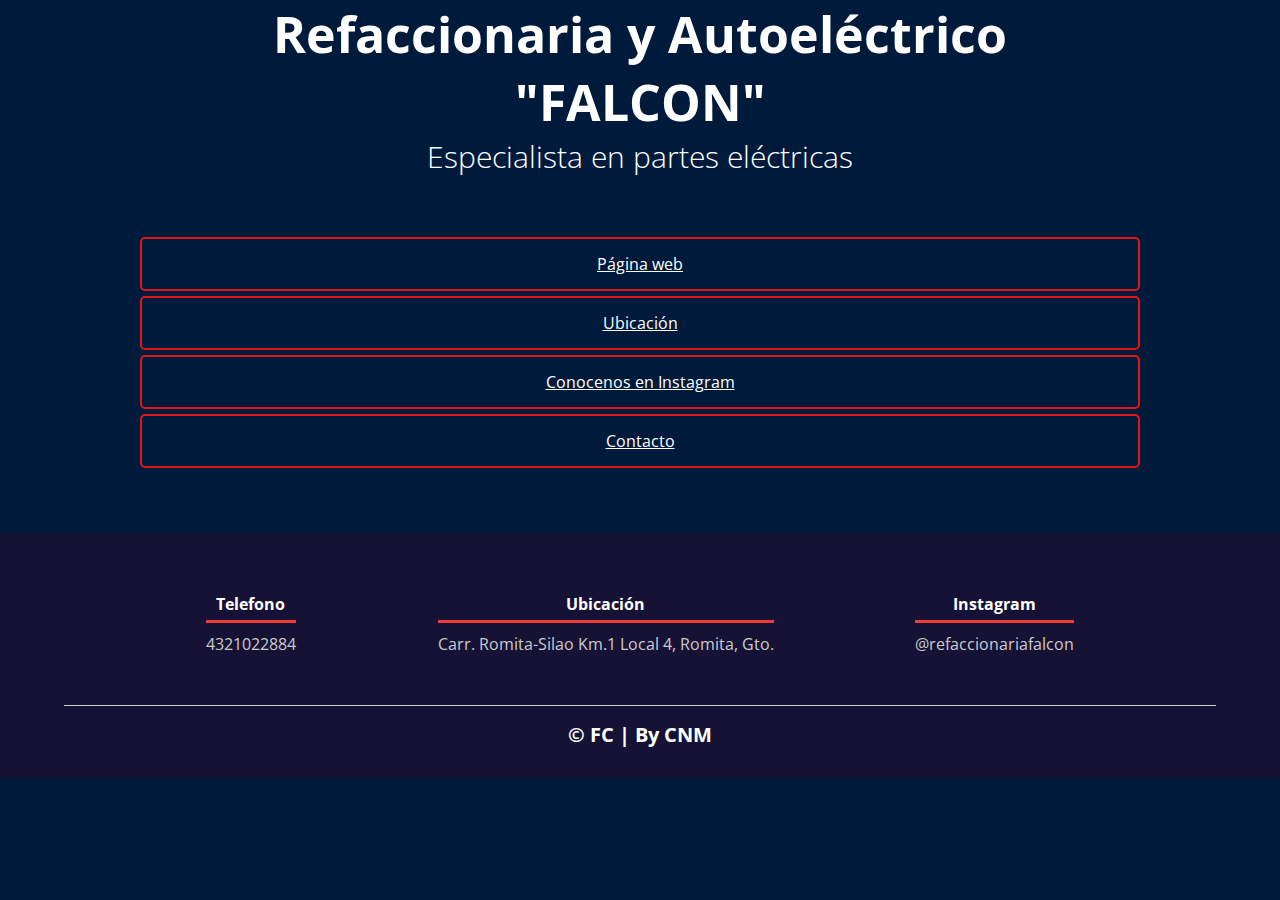
<file: index.html>
<!DOCTYPE html>
<html lang="en">
    <head>
        <meta charset="UTF-8">
        <meta http-equiv="X-UA-Compatible" content="IE=edge">
        <meta name="viewport" content="width=device-width, initial-scale=1.0">
        <title>REFACCIONARIA FC</title>
        <link rel="shortcut icon" href="imag/icono.png" type="image/x-icon">
        <link rel="stylesheet" href="css/estilos.css">
        <link rel="preconnect" href="https://fonts.googleapis.com">
        <link rel="preconnect" href="https://fonts.gstatic.com" crossorigin>
        <link href="https://fonts.googleapis.com/css2?family=Open+Sans:ital,wght@0,300;0,400;0,700;0,800;1,400&display=swap" rel="stylesheet">
    </head>

<body>
<main>
    <section class="textos-header">
        <h1>Refaccionaria y Autoeléctrico</h1>
        <h1> "FALCON" </h1>
        <h2>Especialista en partes eléctricas</h2>
    </section>
    <section class="contenedor">
<a class="btn primary btn-block" href="index1.html">Página web</a>
<a class="btn secondary btn-block" href="https://www.google.com/maps/place/AUTOELECTRICO+Y+REFACCIONARIA+%22FALCON%22/@20.8729185,-101.5106572,19z/data=!4m7!3m6!1s0x842b85d72f719721:0xf944b8c1d7baec55!8m2!3d20.8729185!4d-101.5094664!15sCg1yZWZhY2Npb25hcmlhkgEQYXV0b19yZXBhaXJfc2hvcOABAA!16s%2Fg%2F11h7rz2n7d?entry=tts&shorturl=1">Ubicación</a>
<a class="btn success btn-block" href="https://instagram.com/refaccionariafalcon?igshid=NTc4MTIwNjQ2YQ==">Conocenos en Instagram</a>
<a class="btn warning btn-block" href="https://wa.link/2gh9ol">Contacto</a>
</section>
</main>
<footer>
    <div class="contenedor-footer">
        <div class="content-foo">
            <h4>Telefono</h4>
            <p>4321022884</p>
        </div>
        <div class="content-foo">
            <h4>Ubicación</h4>
            <p>Carr. Romita-Silao Km.1 Local 4, Romita, Gto.</p>
        </div>
        <div class="content-foo">
            <h4>Instagram</h4>
            <p>@refaccionariafalcon </p>
        </div>
       
    </div>
    <h2 class="titulo-final">&copy; FC | By CNM</h2>
</footer>
</body>
</html>
</file>
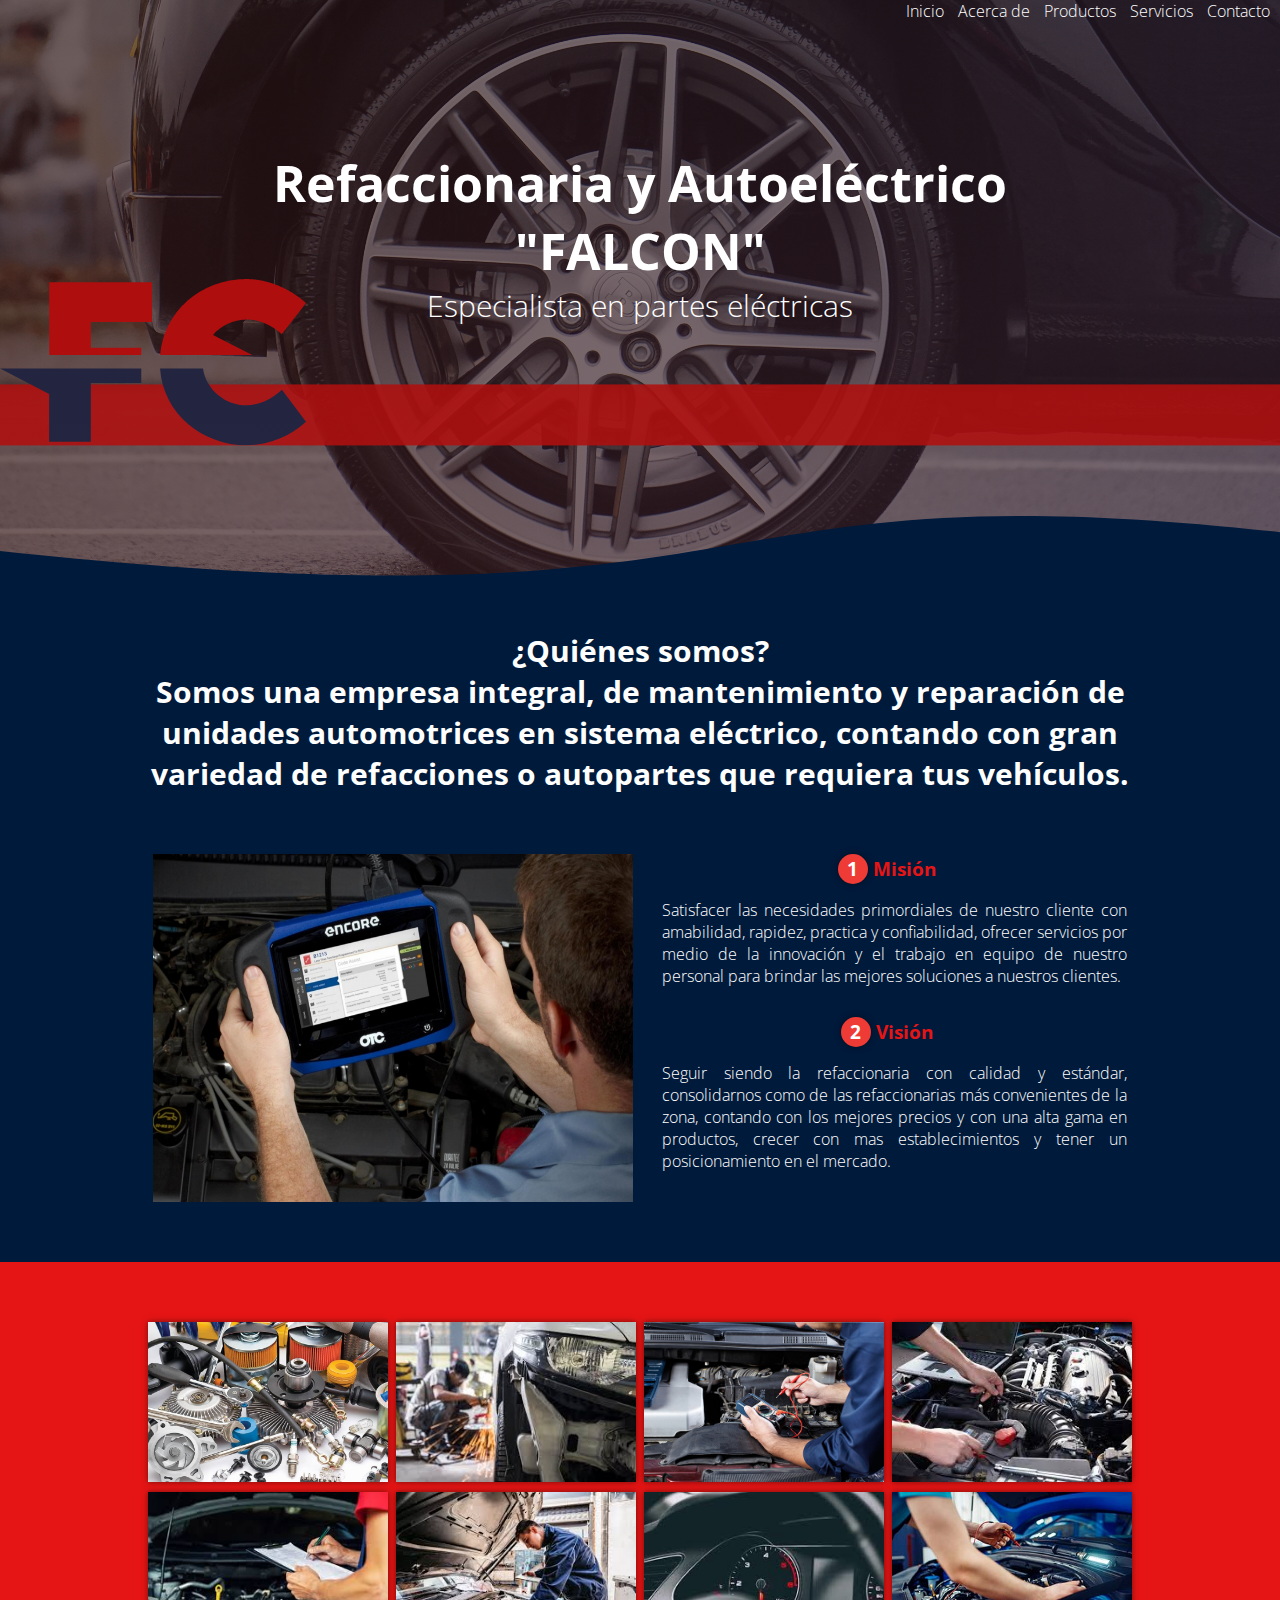
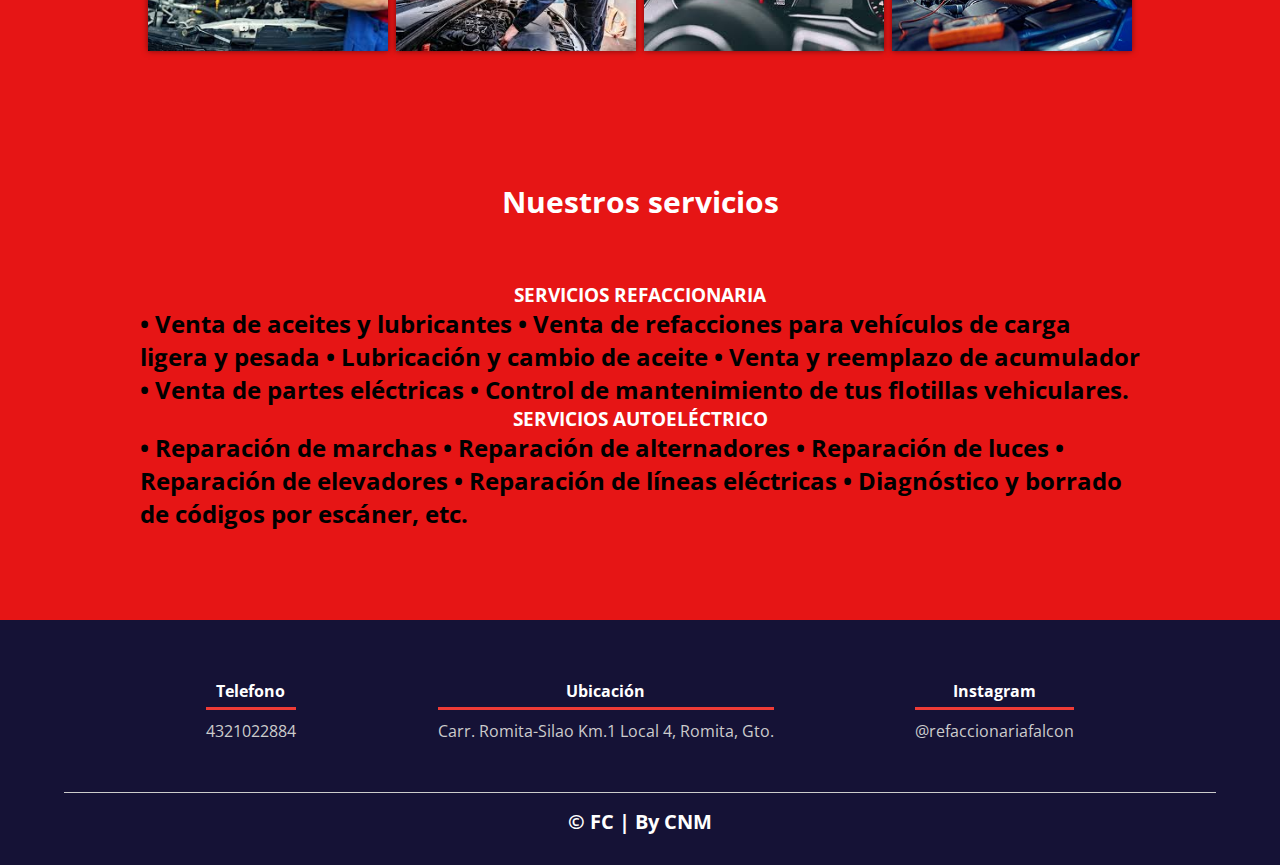
<file: index1.html>
<!DOCTYPE html>
<html lang="es">
<head>
    <meta charset="UTF-8">
    <meta http-equiv="X-UA-Compatible" content="IE=edge">
    <meta name="viewport" content="width=device-width, initial-scale=1.0">
    <title>FC</title>
    <link rel="shortcut icon" href="imag/icono.png" type="image/x-icon">
    <link rel="stylesheet" href="css/estilos.css">
    <link rel="preconnect" href="https://fonts.googleapis.com">
    <link rel="preconnect" href="https://fonts.gstatic.com" crossorigin>
    <link href="https://fonts.googleapis.com/css2?family=Open+Sans:ital,wght@0,300;0,400;0,700;0,800;1,400&display=swap" rel="stylesheet">
</head>
<body>
    <header>
        <nav>
            <a href="#">Inicio</a>
            <a href="#">Acerca de</a>
            <a href="#">Productos</a>
            <a href="#">Servicios</a>
            <a href="#">Contacto</a>
        </nav>
        <section class="textos-header">
            <h1>Refaccionaria y Autoeléctrico</h1>
            <h1> "FALCON" </h1>
            <h2>Especialista en partes eléctricas</h2>
        </section>
        <div class="wave" style="height: 150px; overflow: hidden;" >
            <svg viewBox="0 0 500 150" preserveAspectRatio="none" style="height: 100%; width: 100%;">
                <path d="M-13.26,97.22 C318.56,192.94 255.36,9.39 507.62,84.38 L500.00,150.00 L0.00,150.00 Z" 
                style="stroke: none; fill: rgb(0, 26, 59);">
                </path>
            </svg>
        </div>
    </header>
    <main>
        <section class="contenedor sobre-nosotros">
            <h2 class="titulo">¿Quiénes somos?
                <p>Somos una empresa integral, de mantenimiento y reparación de unidades automotrices en sistema eléctrico, contando con gran variedad de refacciones o autopartes que requiera tus vehículos.</p>
            </h2>
            <div class="contenedor-sobre-nosotros">
                <img src="imag/ilustracion1.jpg" alt="" class="image-about-us">
                <div class="contenido-textos">
                    <h3><span>1</span>Misión</h3>
                    <p>Satisfacer las necesidades primordiales de nuestro cliente con amabilidad, rapidez, practica y confiabilidad, ofrecer servicios por medio de la innovación y el trabajo en equipo de nuestro personal para brindar las mejores soluciones a nuestros clientes.</p>
                    <h3><span>2</span>Visión</h3>
                    <p>Seguir siendo la refaccionaria con calidad y estándar, consolidarnos como de las refaccionarias más convenientes de la zona, contando con los mejores precios y con una alta gama en productos, crecer con mas establecimientos y tener un posicionamiento en el mercado.</p>
                </div>
            </div> 
        </section>
        <section class="portafolio">
            <div class="contenedor">
                <h2 class="titulo>"Portafolio></h2>
                <div class="galeria-port">
                    <div class="imagen-port">
                        <img src="imag/ilustracion2.jpg" alt="">
                        <div class="hover-galeria">
                            <img src="imag/icono1.png" alt="">
                            <p>Nuestro trabajo</p>
                        </div> 
                    </div>
                    <div class="imagen-port">
                        <img src="imag/ilustracion9.jpg" alt="">
                        <div class="hover-galeria">
                            <img src="imag/icono1.png" alt="">
                            <p>Nuestro trabajo</p>
                        </div> 
                    </div>
                    <div class="imagen-port">
                        <img src="imag/ilustracion4.jpg" alt="">
                        <div class="hover-galeria">
                            <img src="imag/icono1.png" alt="">
                            <p>Nuestro trabajo</p>
                        </div> 
                    </div>
                    <div class="imagen-port">
                        <img src="imag/ilustracion5.jpg" alt="">
                        <div class="hover-galeria">
                            <img src="imag/icono1.png" alt="">
                            <p>Nuestro trabajo</p>
                        </div> 
                    </div>
                    <div class="imagen-port">
                        <img src="imag/ilustracion6.jpg" alt="">
                        <div class="hover-galeria">
                            <img src="imag/icono1.png" alt="">
                            <p>Nuestro trabajo</p>
                        </div> 
                    </div>
                    <div class="imagen-port">
                        <img src="imag/ilustracion7.jpg" alt="">
                        <div class="hover-galeria">
                            <img src="imag/icono1.png" alt="">
                            <p>Nuestro trabajo</p>
                        </div> 
                    </div>
                    <div class="imagen-port">
                        <img src="imag/ilustracion8.jpg" alt="">
                        <div class="hover-galeria">
                            <img src="imag/icono1.png" alt="">
                            <p>Nuestro trabajo</p>
                        </div> 
                    </div>
                    <div class="imagen-port">
                        <img src="imag/ilustracion3.jpg" alt="">
                        <div class="hover-galeria">
                            <img src="imag/icono1.png" alt="">
                            <p>Nuestro trabajo</p>
                        </div> 
                    </div>
                </div>
            </div>
        </section>
        
        <section class="about-services">
            <div class="contenedor">
                <h2 class="titulo">Nuestros servicios</h2>
                <div class="servicio-cont">
                    <div class="servicio-ind">
                        <h3>SERVICIOS REFACCIONARIA</h3>
                        <!img src="imag/ilustracion10.png" alt="">
                        <h2>•	Venta de aceites y lubricantes
                            •	Venta de refacciones para vehículos de carga ligera y pesada
                            •	Lubricación y cambio de aceite
                            •	Venta y reemplazo de acumulador
                            •	Venta de partes eléctricas 
                            •	Control de mantenimiento de tus flotillas vehiculares. 
                            </h2>
                    </div>
                    <div class="servicio-ind">
                        <h3>SERVICIOS AUTOELÉCTRICO</h3>
                        <!img src="imag/ilustracion11.png" alt="">
                        <h2>•	Reparación de marchas
                            •	Reparación de alternadores
                            •	Reparación de luces
                            •	Reparación de elevadores
                            •	Reparación de líneas eléctricas
                            •	Diagnóstico y borrado de códigos por escáner, etc.
                            </h2>
                        
                    </div>
                </div>
            </div>
        </section>
    </main>
    <footer>
        <div class="contenedor-footer">
            <div class="content-foo">
                <h4>Telefono</h4>
                <p>4321022884</p>
            </div>
            <div class="content-foo">
                <h4>Ubicación</h4>
                <p>Carr. Romita-Silao Km.1 Local 4, Romita, Gto.</p>
            </div>
            <div class="content-foo">
                <h4>Instagram</h4>
                <p>@refaccionariafalcon </p>
            </div>
           
        </div>
        <h2 class="titulo-final">&copy; FC | By CNM</h2>
    </footer>
    
</body>
</html>
</file>
<file: css/estilos.css>
*{
    margin:0;
    padding:0;
    box-sizing: border-box;
}

body{
    font-family: 'open sans';
    background-color: rgb(0, 26, 59);
}

.contenedor{
    background-color: rgb(0, 26, 59);
    padding:60px 0;
    width: 90%;
    max-width: 1000px;
    margin: auto;
    overflow: hidden;
}


.titulo{
    color: #ffffff;
    font-size: 30px;
    text-align: center;
    margin-bottom: 60px;

}

/*Header */
header{
    width: 100%;
    height: 600px;
    background: #EF3B36;  /* fallback for old browsers */
    background: -webkit-linear-gradient(to top, hsla(0, 89%, 72%, 0.233), #e4575223), url(../imag/portada.png);  /* Chrome 10-25, Safari 5.1-6 */ 
    background: linear-gradient(to top, hsla(0, 76%, 65%, 0.185), #db5c5821), url(../imag/portada.png); /* W3C, IE 10+/ Edge, Firefox 16+, Chrome 26+, Opera 12+, Safari 7+ */
    background-size: cover;
    background-attachment: fixed;
    position: relative;

}

.btn-block{
    width: 100%;
    display: block;
    margin-bottom: 5px;
    text-align: center;
  }
  .btn {
    border: none; 
    color: white; 
    padding: 14px 28px; 
    cursor: pointer; 
    border-radius: 5px; 
  }
.primary {background-color: rgb(0, 26, 59); border: 2px solid #e61515;} 
.primary:hover {background: #e61515; color: white;}

.secondary {background-color: rgb(0, 26, 59); border: 2px solid #e61515;} 
.secondary:hover {background: #e61515; color: white;}

.success {background-color: rgb(0, 26, 59); border: 2px solid #e61515;} 
.success:hover {background-color: #e61515; color: white;}

.warning {background-color: rgb(0, 26, 59); border: 2px solid #e61515;} 
.warning:hover {background: #e61515; color: white;}

nav{
    text-align: right;
    padding: 30px 5o px 0 0;
}

nav > a{
    color:rgb(255, 255, 255);
    font-weight: 300;
    text-decoration: none;
    margin-right: 10px;
}
nav > a:hover{
    text-decoration: underline;
}

header .textos-header{
    display: flex;
    height: 430px;
    width: 100%;
    align-items: center;
    justify-content: center;
    flex-direction: column;
    text-align: center;
}
div.contenedor{
    background-color: #e61515;
}

.textos-header h1{
    font-size: 50px;
    color:white;
    text-align: center;
}

.textos-header h2{
    font-size: 30px;
    font-weight: 300;
    color:rgb(255, 255, 255);
    text-align: center;
}

.wave{
    position: absolute;
    bottom: 0; 
    width: 100%;
}



/*About us*/
main .sobre-nosotros
{
background-color: rgb(0, 26, 59);
padding: 30px 0 60px 0;
}

.contenedor-sobre-nosotros{
    background-color: rgb(0, 26, 59);
    display:flex;
    justify-content: space-evenly;
}

.image-about-us{
width: 48%;

}

.sobre-nosotros .contenido-textos{
    width: 48%;
}

.contenido-textos h3{
    color: #e61515;
    margin-bottom: 15px;
}

.contenido-textos h3 span{
    background: #EF3B36;
    color: rgb(255, 255, 255);
    border-radius: 50%;
    display: inline-block;
    text-align: center;
    width: 30px;
    height: 30px;
    padding: 2px; /*separacion en un margen inferior*/
    box-shadow: 0 0 6px 0 rgba(0, 0, 0, .5); /*sobreado*/
    margin-right: 5px; /*separacion en un margen lateral*/
    
}
.contenido-textos p{
    color:#fff;
    padding:0px 0px 30px 15px;
    font-weight: 300;
    text-align: justify;
}

/*Galeria*/

.portafolio{
    background:  #e61515;
}

.galeria-port{
    display: flex;
    justify-content: space-evenly;
    flex-wrap: wrap; /* para separar las imagenes*/
}

.imagen-port {
    width: 24%;
    margin-bottom: 10px;
    overflow: hidden;
    position: relative;
    cursor: pointer;
    box-shadow: 0 0 6px 0 rgba(0, 0, 0, .5);

}

.imagen-port > img{ /*Corregir el formato de las imagen a mostrar*/
    width: 100%;
    height: 100%;
    object-fit: cover;
    display:flex ;
}

.hover-galeria{
    position: absolute;
    width: 100%;
    height:100%;
    top: 0;
    transform: scale(0);/* animacion*/
    background: hsla(0, 0%, 100%, 0.7);
    transition: transform .5s;
    display: flex;
    justify-content: center;
    align-items: center;
    flex-direction: column;
}

.hover-galeria img{
    width: 50px;
}

.hover-galeria p{
    color:rgb(8, 8, 8);
}

.imagen-port:hover .hover-galeria{
    transform: scale(1);
}

/*Cliente*/
.cards{
    display: flex;
    justify-content: space-evenly;
}

.cards .card{
    background-color: #EF3B36;
    display: flex;
    width: 46%;
    height: 200px;
   align-items: center;
    justify-content: space-evenly;
    border-radius: 5px;
    box-shadow: 0 0 6px 0 rgba(0, 0, 0, .6);
}

.cards .card img{
    width: 100px;
    height: 100px;
    object-fit:cover;
    border: 3px solid rgb(255, 255, 255);
    border-radius: 50%;
    display: block;
}

.cards .card > .contenido-texto-card{
    width: 60%;
    color:rgb(255, 255, 255);
}

.cards .card > .contenido-texto-card p{
    font-weight: 300;
    padding-top: 5px;
}

/*our team*/

.about-services{
    background: #e61515;
    padding-bottom: 30px;
}
.service-cont{
    display: flex;
    justify-content: space-between;
    align-items: center;
}

.service-ind{
    width: 20%;
    text-align: center;
}

.service-ind img{
   width: 90%;
    
}

h3{
text-align: center;
color: #ffffff;
}

.service-ind h3{
    margin: 30px;
}

.service-ind p{
    font-weight: 300;
    text-align: justify;
}

/*footer*/
footer{
    background: #151236;
    padding: 60px 0 30px 0;
    margin: auto;
    overflow: hidden;
}

.contenedor-footer{
    display: flex;
    width: 90%;
    justify-content: space-evenly;
    margin: auto;
    padding-bottom: 50px;
    border-bottom:1px solid #ccc ;

}

.content-foo{
    text-align: center;
}


.content-foo h4{
    color: #fff;
    border-bottom: 3px solid #EF3B36;
    padding-bottom: 5px;
    margin-bottom: 10px;
}
.content-foo p{
    color: #ccc;
}
.titulo-final{
    text-align: center;
    font-size: 20px;
    margin: 15px 0 0 0;
    color:rgb(255, 255, 255)
}


@media screen and(max-width:900px)
{
    header{
        background-position: center;
    }

    .contenedor-sobre-nosotros
    {
        flex-direction: column;
        justify-content: center;
        align-items: center;
    }

    .sobre-nosotros .contenido-textos
    {
        width: 90%;
    }

    .image-about-us{
        width: 90%;
    }

    /*Galeria*/
    .imagen-port{
        width: 44%;
    }

    /*Clientes*/
    .cards{
        flex-direction: column;
        justify-content: center ;
        align-items: center;
    }

    .cards .card{
        width: 90%;
    }

    .cards .card:first-child{
        margin-bottom: 30%;
    }
 /*Servicios*/
    .servicio-cont{
        justify-content: center;
        flex-direction: column;
    }

    .servicio-ind{
        width: 100%;
        text-align: center;
    }

    .servicio-ind:nth-child(1), .servicio-ind:nth-child(2) {
        margin-bottom: 60px;
    }

    .servicio-ind img{
        width: 90%;
    }
}

@media screen and(max-width:500px)
{
    nav{
        text-align: center;
        padding: 30px 0 0 0;
    }

    nav > a{
        margin-right: 5px;
    }

    .textos-header h1{
        font-size: 35px;
    }

    .textos-header h2{
        font-size: 20px;
    }

    /*About us*/

    .image-about-us{
        margin-bottom: 60px;
        width: 99%;
    }

    .sobre-nosotros .contenido-textos{
        width: 95%;
    }
    /*galeria*/

    .imagen-port{
        width: 95%;
    }

    .cards .card{
        height: 450px;
        display: flex;
        flex-direction: column;
        align-items: center;

    }

    .cards .card img{
        width: 90px;
        height: 90px;
    }
    /*footer*/
    .contenedor-footer{
        flex-direction: column;
        border: none;
    }

    .content-foo{
        margin-bottom: 20px;
        text-align: center;
    }

    .content-foo h4{
        border-bottom: none;
    }

    .content-foo h4{
        color: #ccc;
        border-bottom: 1px solid #f2f2f2; 
        padding-bottom: 20px;
    }

    .titulo-final
    {
        font-size: 20px;
    }

}
</file>
